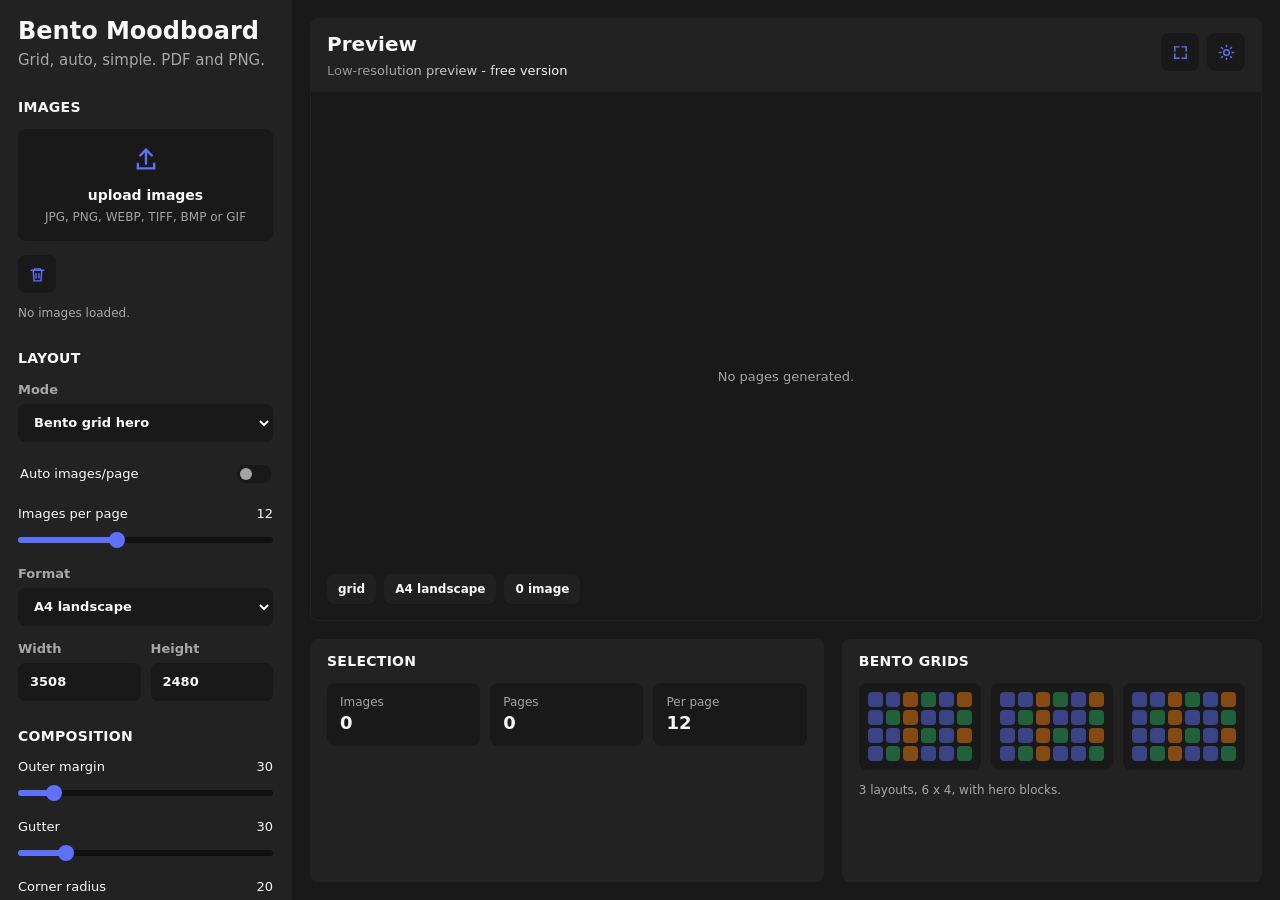
<file: index.html>
<!doctype html>
<html lang="en">
  <head>
    <meta charset="utf-8">
    <meta name="viewport" content="width=device-width, initial-scale=1">
    <title>Bento Moodboard Generator</title>
    <style>
      :root {
        color-scheme: light;
        font-family: Inter, ui-sans-serif, system-ui, -apple-system, BlinkMacSystemFont, "Segoe UI", sans-serif;
        --blue: #1677e8;
        --blue-dark: #0f5fbd;
        --green: #27AE60;
        --red: #EB5757;
        --orange: #e87511;
        --primary: var(--blue);
        --primary-dark: var(--blue-dark);
        --ink: #111827;
        --text: #111827;
        --muted: #4b5563;
        --line: #dfe5ee;
        --subtle-line: #edf1f6;
        --panel: #ffffff;
        --page: #f6f8fb;
        --sidebar: #fbfcfe;
        --field-bg: #ffffff;
        --field-border: #ccd6e1;
        --control-bg: #ffffff;
        --control-bg-hover: #f4f8ff;
        --control-text: #0f5fbd;
        --scene-bg: #ffffff;
        --canvas-bg: #ffffff;
        --radius-control: 6px;
        --radius-field: 7px;
        --radius-card: 8px;
        --card-shadow: 0 3px 16px rgba(17, 24, 39, 0.04);
        --primary-shadow: 0 7px 16px rgba(22, 119, 232, 0.22);
        --primary-gradient: linear-gradient(180deg, #1a83f5 0%, #0f72df 100%);
        --primary-gradient-hover: linear-gradient(180deg, #2490ff 0%, #1069ce 100%);
        --primary-button-text: #ffffff;
      }

      body[data-theme="dark"] {
        color-scheme: dark;
        --bg1: #191919;
        --bg2: #222222;
        --primary: #5D71FC;
        --blue: #5D71FC;
        --blue-dark: #5D71FC;
        --page: var(--bg1);
        --panel: var(--bg2);
        --sidebar: var(--bg2);
        --scene-bg: var(--bg1);
        --canvas-bg: var(--bg1);
        --ink: #f8f8f8;
        --text: #f8f8f8;
        --muted: rgba(248, 248, 248, 0.62);
        --line: transparent;
        --subtle-line: transparent;
        --field-border: transparent;
        --field-bg: var(--bg1);
        --control-bg: var(--bg1);
        --control-bg-hover: var(--bg2);
        --control-text: var(--primary);
        --card-shadow: none;
        --primary-shadow: none;
        --primary-gradient: linear-gradient(180deg, var(--primary) 0%, var(--primary) 100%);
        --primary-gradient-hover: linear-gradient(180deg, var(--primary) 0%, var(--primary) 100%);
      }

      * {
        box-sizing: border-box;
      }

      html,
      body {
        width: 100%;
        height: 100%;
        margin: 0;
        overflow: hidden;
        color: var(--text);
        background: var(--page);
        letter-spacing: 0;
      }

      body,
      button,
      input,
      select {
        font: inherit;
      }

      button,
      input[type="range"],
      input[type="checkbox"],
      select {
        cursor: pointer;
      }

      [hidden] {
        display: none !important;
      }

      .icon-sprite {
        display: none;
      }

      .app-shell {
        display: grid;
        grid-template-columns: clamp(292px, 21vw, 392px) minmax(0, 1fr);
        width: 100vw;
        height: 100vh;
        min-height: 640px;
      }

      .sidebar {
        min-width: 0;
        height: 100vh;
        overflow-y: auto;
        overflow-x: hidden;
        background: var(--sidebar);
        border-right: 1px solid var(--line);
      }

      .sidebar-inner {
        padding: 18px 18px 22px;
      }

      .brand {
        padding: 0 0 14px;
      }

      .brand h1 {
        margin: 0 0 4px;
        font-size: 24px;
        line-height: 1.15;
        font-weight: 850;
      }

      .brand p {
        margin: 0;
        color: var(--muted);
        font-size: 15px;
        line-height: 1.35;
      }

      .control-section {
        padding: 15px 0 12px;
        border-top: 1px solid var(--line);
      }

      .control-section h2,
      .data-card h2 {
        margin: 0;
        font-size: 14px;
        line-height: 1.1;
        font-weight: 800;
        letter-spacing: 0.02em;
        text-transform: uppercase;
      }

      .upload-zone {
        display: grid;
        place-items: center;
        min-height: 112px;
        margin-top: 14px;
        padding: 14px;
        color: var(--muted);
        background: var(--field-bg);
        border: 1px dashed var(--field-border);
        border-radius: var(--radius-card);
        text-align: center;
        cursor: pointer;
        transition: background 160ms ease, border-color 160ms ease, color 160ms ease;
      }

      .upload-zone:hover,
      .upload-zone:focus-within {
        background: var(--control-bg-hover);
      }

      .upload-zone.is-over {
        color: var(--control-text);
        background: var(--control-bg-hover);
        border-color: var(--blue);
      }

      .upload-zone .upload-icon {
        width: 28px;
        height: 28px;
        margin-bottom: 10px;
        color: var(--primary);
        transition: color 160ms ease;
      }

      .upload-zone .upload-icon * {
        fill: none;
        stroke: currentColor;
        stroke-width: 2;
        stroke-linecap: round;
        stroke-linejoin: round;
      }

      .upload-zone strong {
        display: block;
        margin-bottom: 4px;
        color: var(--text);
        font-size: 14px;
      }

      .upload-zone span {
        display: block;
        font-size: 12px;
        line-height: 1.35;
      }

      .file-input {
        display: none;
      }

      .slider-field,
      .select-field,
      .number-row,
      .toggle-field {
        margin-top: 15px;
      }

      .slider-field {
        display: grid;
        grid-template-columns: minmax(0, 1fr) auto;
        gap: 8px 10px;
        width: 100%;
        font-size: 13px;
      }

      .slider-field output {
        min-width: 56px;
        text-align: right;
        color: var(--text);
      }

      .slider-field input {
        grid-column: 1 / -1;
        width: 100%;
        margin: 0;
      }

      input[type="range"] {
        --range-progress: 50%;
        --slider-fill: var(--primary);
        --slider-track: #191919;
        appearance: none;
        height: 22px;
        background: transparent;
        accent-color: var(--slider-fill);
      }

      body[data-theme="dark"] input[type="range"] {
        --slider-track: #111111;
      }

      input[type="range"]::-webkit-slider-runnable-track {
        height: 6px;
        border-radius: 8px;
        background: linear-gradient(90deg, var(--slider-fill) 0%, var(--slider-fill) var(--range-progress), var(--slider-track) var(--range-progress), var(--slider-track) 100%);
      }

      input[type="range"]::-webkit-slider-thumb {
        appearance: none;
        width: 16px;
        height: 16px;
        margin-top: -5px;
        border: 0;
        border-radius: 8px;
        background: var(--slider-fill);
      }

      input[type="range"]::-moz-range-track {
        height: 6px;
        border-radius: 8px;
        background: var(--slider-track);
      }

      input[type="range"]::-moz-range-progress {
        height: 6px;
        border-radius: 8px;
        background: var(--slider-fill);
      }

      input[type="range"]::-moz-range-thumb {
        width: 16px;
        height: 16px;
        border: 0;
        border-radius: 8px;
        background: var(--slider-fill);
      }

      input[type="range"]:disabled {
        opacity: 0.38;
      }

      .toggle-field {
        display: flex;
        align-items: center;
        justify-content: space-between;
        min-height: 34px;
        padding: 0 2px;
        font-size: 13px;
      }

      .toggle-field input {
        width: 34px;
        height: 18px;
        margin: 0;
        appearance: none;
        position: relative;
        flex: 0 0 auto;
        background: var(--control-bg);
        border: 1px solid var(--field-border);
        border-radius: 8px;
      }

      .toggle-field input::before {
        content: "";
        position: absolute;
        top: 2px;
        left: 2px;
        width: 12px;
        height: 12px;
        border-radius: 8px;
        background: var(--muted);
        transition: transform 120ms ease, background 120ms ease;
      }

      .toggle-field input:checked {
        background: var(--blue);
      }

      .toggle-field input:checked::before {
        transform: translateX(16px);
        background: var(--primary-button-text);
      }

      .select-field {
        display: grid;
        gap: 7px;
        color: var(--muted);
        font-size: 13px;
        font-weight: 700;
      }

      .select-field select,
      .field {
        width: 100%;
        height: 38px;
        padding: 0 11px;
        color: var(--text);
        background: var(--field-bg);
        border: 1px solid var(--field-border);
        border-radius: var(--radius-field);
        outline: 0;
      }

      .select-field select:focus,
      .field:focus {
        border-color: var(--blue);
        box-shadow: 0 0 0 2px color-mix(in srgb, var(--blue) 22%, transparent);
      }

      .number-row {
        display: grid;
        grid-template-columns: 1fr 1fr;
        gap: 10px;
      }

      .number-row label {
        display: grid;
        gap: 7px;
        color: var(--muted);
        font-size: 13px;
        font-weight: 700;
      }

      .color-row {
        display: grid;
        grid-template-columns: minmax(0, 1fr) 46px;
        gap: 10px;
        align-items: end;
        margin-top: 15px;
      }

      .color-row label {
        display: grid;
        gap: 7px;
        color: var(--muted);
        font-size: 13px;
        font-weight: 700;
      }

      .color-row input[type="color"] {
        width: 46px;
        height: 38px;
        padding: 2px;
        background: var(--field-bg);
        border: 1px solid var(--field-border);
        border-radius: var(--radius-field);
      }

      .button-row {
        display: flex;
        flex-wrap: wrap;
        gap: 8px;
        margin-top: 14px;
      }

      .button {
        display: inline-flex;
        align-items: center;
        justify-content: center;
        gap: 8px;
        min-width: 42px;
        height: 38px;
        padding: 0 12px;
        color: var(--control-text);
        background: var(--control-bg);
        border: 1px solid var(--field-border);
        border-radius: var(--radius-card);
        font-size: 13px;
        font-weight: 800;
        text-decoration: none;
      }

      .button svg {
        width: 17px;
        height: 17px;
        flex: 0 0 auto;
        stroke: currentColor;
      }

      .button svg * {
        fill: none;
        stroke: currentColor;
        stroke-width: 2;
        stroke-linecap: round;
        stroke-linejoin: round;
      }

      .button.icon-only {
        width: 38px;
        min-width: 38px;
        padding: 0;
      }

      .button:hover {
        background: var(--control-bg-hover);
      }

      .button.primary {
        min-width: 132px;
        color: var(--primary-button-text);
        background: var(--primary-gradient);
        border: 0;
        box-shadow: var(--primary-shadow);
      }

      .button.primary:hover {
        background: var(--primary-gradient-hover);
      }

      .button:disabled {
        cursor: not-allowed;
        opacity: 0.5;
      }

      .download-modal {
        position: fixed;
        inset: 0;
        z-index: 30;
        display: grid;
        place-items: center;
        padding: 20px;
        background: rgba(0, 0, 0, 0.62);
      }

      .download-modal[hidden] {
        display: none !important;
      }

      .download-modal-panel {
        width: min(420px, 100%);
        padding: 18px;
        color: var(--text);
        background: var(--panel);
        border: 1px solid var(--line);
        border-radius: var(--radius-card);
        box-shadow: 0 18px 55px rgba(0, 0, 0, 0.24);
      }

      .download-modal-panel h2 {
        margin: 0 0 8px;
        font-size: 20px;
        line-height: 1.15;
      }

      .download-modal-panel p {
        margin: 0;
        color: var(--muted);
        font-size: 13px;
        line-height: 1.45;
      }

      .download-modal-actions {
        display: flex;
        flex-wrap: wrap;
        gap: 8px;
        margin-top: 16px;
      }

      .workspace {
        min-width: 0;
        height: 100vh;
        padding: 18px;
        overflow: hidden;
        display: grid;
        grid-template-rows: minmax(0, 1fr) clamp(226px, 27vh, 320px);
        gap: 18px;
      }

      .simulation-card,
      .data-card {
        overflow: hidden;
        background: var(--panel);
        border: 1px solid var(--line);
        border-radius: var(--radius-card);
        box-shadow: var(--card-shadow);
      }

      .simulation-card {
        min-height: 0;
        display: grid;
        grid-template-rows: auto minmax(0, 1fr);
      }

      .sim-header {
        min-height: 68px;
        padding: 14px 16px 12px;
        border-bottom: 1px solid var(--subtle-line);
      }

      .header-actions {
        display: flex;
        align-items: center;
        justify-content: flex-end;
        gap: 8px;
        float: right;
      }

      .sim-header h2 {
        margin: 0 0 4px;
        font-size: 20px;
        line-height: 1.15;
      }

      .sim-header p {
        margin: 0;
        color: var(--muted);
        font-size: 13px;
      }

      .sim-header p.low-res-shimmer {
        display: inline-block;
        color: transparent;
        background: linear-gradient(90deg, #8b8b8b 0%, #ffffff 46%, #8b8b8b 100%);
        background-size: 220% 100%;
        -webkit-background-clip: text;
        background-clip: text;
        -webkit-text-fill-color: transparent;
        animation: low-res-sweep 1.8s linear infinite;
      }

      @keyframes low-res-sweep {
        from {
          background-position: 160% 0;
        }

        to {
          background-position: -160% 0;
        }
      }

      .scene-frame {
        position: relative;
        min-height: 0;
        display: grid;
        place-items: stretch;
        padding: 16px;
        background: var(--scene-bg);
      }

      .preview-pages {
        display: grid;
        align-content: start;
        justify-items: center;
        gap: 16px;
        width: 100%;
        height: 100%;
        min-height: 0;
        overflow: auto;
        padding: 8px;
        border-radius: var(--radius-card);
      }

      .preview-page {
        width: min(100%, 1120px);
        background: var(--canvas-bg);
        border: 1px solid var(--subtle-line);
        border-radius: 0;
        box-shadow: var(--card-shadow);
      }

      .preview-page img {
        display: block;
        width: 100%;
        height: auto;
        border-radius: 0;
      }

      .empty-preview {
        align-self: center;
        justify-self: center;
        display: grid;
        place-items: center;
        width: min(760px, 88%);
        aspect-ratio: 1.414 / 1;
        color: var(--muted);
        background: var(--field-bg);
        border: 1px dashed var(--field-border);
        border-radius: var(--radius-card);
        font-size: 13px;
        text-align: center;
      }

      .canvas-overlay {
        position: absolute;
        left: 16px;
        bottom: 16px;
        display: flex;
        flex-wrap: wrap;
        gap: 8px;
        pointer-events: none;
      }

      .custom-grid-panel {
        display: none;
        margin-top: 15px;
      }

      .custom-grid-panel.is-visible {
        display: block;
      }

      .custom-toolbar {
        display: flex;
        align-items: center;
        justify-content: space-between;
        gap: 10px;
        margin-bottom: 10px;
      }

      .custom-toolbar span {
        color: var(--muted);
        font-size: 12px;
        font-weight: 800;
      }

      .custom-actions {
        display: flex;
        gap: 7px;
      }

      .custom-grid {
        display: grid;
        grid-template-columns: repeat(6, minmax(0, 1fr));
        gap: 5px;
        padding: 8px;
        background: var(--field-bg);
        border: 1px solid var(--subtle-line);
        border-radius: var(--radius-card);
      }

      .custom-cell {
        min-width: 0;
        aspect-ratio: 1;
        padding: 0;
        color: var(--text);
        background: var(--cell-color, var(--control-bg));
        border: 1px solid color-mix(in srgb, var(--cell-color, var(--field-border)) 68%, var(--field-border));
        border-radius: 5px;
      }

      .custom-cell:hover {
        filter: brightness(1.08);
      }

      .chip {
        padding: 7px 10px;
        border-radius: var(--radius-card);
        color: var(--text);
        background: color-mix(in srgb, var(--panel) 88%, transparent);
        border: 1px solid var(--line);
        font-size: 12px;
        font-weight: 800;
      }

      .bottom-grid {
        min-height: 0;
        display: grid;
        grid-template-columns: 1.1fr 0.9fr;
        gap: 18px;
      }

      .data-card {
        padding: 14px 16px;
      }

      .selection-card {
        min-height: 0;
        display: grid;
        grid-template-rows: auto auto minmax(0, 1fr);
      }

      .metrics-grid {
        display: grid;
        grid-template-columns: repeat(3, minmax(0, 1fr));
        gap: 10px;
        margin-top: 14px;
      }

      .metric {
        min-width: 0;
        padding: 11px 12px;
        border-radius: var(--radius-card);
        background: var(--field-bg);
        border: 1px solid var(--subtle-line);
      }

      .metric span {
        display: block;
        color: var(--muted);
        font-size: 12px;
      }

      .metric strong {
        display: block;
        margin-top: 4px;
        font-size: 18px;
        line-height: 1.15;
        white-space: nowrap;
      }

      .thumb-grid {
        --thumb-columns: 8;
        --thumb-gap: 14px;
        --thumb-total-gap: 98px;
        display: flex;
        flex-wrap: wrap;
        align-content: start;
        gap: var(--thumb-gap);
        margin-top: 14px;
        min-height: 0;
        overflow-y: auto;
        overflow-x: hidden;
        padding: 2px 6px 12px 2px;
        scrollbar-width: none;
        -ms-overflow-style: none;
      }

      .thumb-grid::-webkit-scrollbar {
        display: none;
      }

      .thumb {
        position: relative;
        flex: 0 0 calc((100% - var(--thumb-total-gap)) / var(--thumb-columns));
        max-width: calc((100% - var(--thumb-total-gap)) / var(--thumb-columns));
        aspect-ratio: 1;
        overflow: hidden;
        background: var(--field-bg);
        border: 1px solid var(--subtle-line);
        border-radius: var(--radius-card);
      }

      .thumb:hover {
        border-color: var(--red);
      }

      .thumb img {
        display: block;
        width: 100%;
        height: 100%;
        object-fit: cover;
      }

      .thumb-remove {
        position: absolute;
        inset: 0;
        display: grid;
        place-items: center;
        padding: 0;
        color: #ffffff;
        background: rgba(235, 87, 87, 0.14);
        border: 0;
        opacity: 0;
      }

      .thumb:hover .thumb-remove,
      .thumb-remove:focus-visible {
        opacity: 1;
      }

      .thumb-remove span {
        display: inline-flex;
        align-items: center;
        justify-content: center;
        width: 36px;
        height: 28px;
        color: #ffffff;
        background: var(--red);
        border-radius: var(--radius-card);
      }

      .thumb-remove svg {
        width: 16px;
        height: 16px;
      }

      .grid-stack {
        display: grid;
        grid-template-columns: repeat(3, minmax(0, 1fr));
        gap: 10px;
        margin-top: 14px;
      }

      .mini-grid {
        display: grid;
        grid-template-columns: repeat(6, 1fr);
        gap: 3px;
        padding: 8px;
        background: var(--field-bg);
        border: 1px solid var(--subtle-line);
        border-radius: var(--radius-card);
      }

      .mini-grid i {
        display: block;
        aspect-ratio: 1;
        border-radius: 4px;
        background: color-mix(in srgb, var(--primary) 55%, var(--field-bg));
        opacity: 0.88;
      }

      .mini-grid i:nth-child(3n) {
        background: color-mix(in srgb, var(--orange) 60%, var(--field-bg));
      }

      .mini-grid i:nth-child(4n) {
        background: color-mix(in srgb, var(--green) 55%, var(--field-bg));
      }

      .status-line {
        min-height: 18px;
        margin-top: 12px;
        color: var(--muted);
        font-size: 12px;
        line-height: 1.35;
      }

      body[data-theme="dark"] .sidebar,
      body[data-theme="dark"] .simulation-card,
      body[data-theme="dark"] .data-card,
      body[data-theme="dark"] .button {
        border-color: transparent;
        box-shadow: none;
      }

      body[data-theme="dark"] .button:hover {
        color: var(--text);
      }

      body[data-theme="dark"] .upload-zone:hover,
      body[data-theme="dark"] .upload-zone:focus-within {
        color: var(--text);
      }

      body.is-fullscreen-preview {
        overflow: hidden;
      }

      body.is-fullscreen-preview .app-shell {
        grid-template-columns: 1fr;
        height: 100vh;
        min-height: 0;
      }

      body.is-fullscreen-preview .sidebar,
      body.is-fullscreen-preview .bottom-grid {
        display: none;
      }

      body.is-fullscreen-preview .workspace {
        grid-template-rows: minmax(0, 1fr);
        gap: 0;
        width: 100vw;
        height: 100vh;
        padding: 0;
      }

      body.is-fullscreen-preview .simulation-card {
        width: 100vw;
        height: 100vh;
        border: 0;
        border-radius: 0;
        box-shadow: none;
      }

      body.is-fullscreen-preview .sim-header {
        background: var(--panel);
      }

      body.is-fullscreen-preview .sim-header p::after {
        content: " - press q to exit";
      }

      body.is-fullscreen-preview .sim-header p.low-res-shimmer::after {
        color: var(--muted);
        -webkit-text-fill-color: var(--muted);
      }

      @media (prefers-reduced-motion: reduce) {
        .sim-header p.low-res-shimmer {
          color: var(--muted);
          background: none;
          -webkit-text-fill-color: currentColor;
          animation: none;
        }
      }

      @media (max-width: 1040px) {
        html,
        body {
          overflow: auto;
        }

        .app-shell {
          grid-template-columns: 1fr;
          height: auto;
          min-height: 100vh;
        }

        .sidebar {
          height: auto;
          border-right: 0;
          border-bottom: 1px solid var(--line);
        }

        .workspace {
          height: auto;
          min-height: 780px;
          grid-template-rows: minmax(520px, 66vh) auto;
        }

        .bottom-grid {
          grid-template-columns: 1fr;
        }

        .thumb-grid {
          --thumb-columns: 6;
          --thumb-total-gap: 70px;
        }
      }

      @media (max-width: 620px) {
        .metrics-grid,
        .grid-stack,
        .number-row {
          grid-template-columns: 1fr;
        }

        .thumb-grid {
          --thumb-columns: 4;
          --thumb-total-gap: 42px;
        }
      }
    </style>
  </head>
  <body data-theme="dark">
    <svg class="icon-sprite" aria-hidden="true">
      <symbol id="icon-trash" viewBox="0 0 24 24">
        <path d="M3 6h18"></path>
        <path d="M8 6V4h8v2"></path>
        <path d="M6 6l1 15h10l1-15"></path>
        <path d="M10 11v6"></path>
        <path d="M14 11v6"></path>
      </symbol>
      <symbol id="icon-sun" viewBox="0 0 24 24">
        <circle cx="12" cy="12" r="4"></circle>
        <path d="M12 2v2"></path>
        <path d="M12 20v2"></path>
        <path d="M4.93 4.93l1.41 1.41"></path>
        <path d="M17.66 17.66l1.41 1.41"></path>
        <path d="M2 12h2"></path>
        <path d="M20 12h2"></path>
        <path d="M6.34 17.66l-1.41 1.41"></path>
        <path d="M19.07 4.93l-1.41 1.41"></path>
      </symbol>
      <symbol id="icon-moon" viewBox="0 0 24 24">
        <path d="M20 14.4A7.8 7.8 0 0 1 9.6 4a8.7 8.7 0 1 0 10.4 10.4z"></path>
      </symbol>
      <symbol id="icon-plus" viewBox="0 0 24 24">
        <path d="M12 5v14"></path>
        <path d="M5 12h14"></path>
      </symbol>
      <symbol id="icon-upload" viewBox="0 0 24 24">
        <path d="M12 16V4"></path>
        <path d="M7 9l5-5 5 5"></path>
        <path d="M5 20h14"></path>
        <path d="M5 20v-4"></path>
        <path d="M19 20v-4"></path>
      </symbol>
      <symbol id="icon-rotate" viewBox="0 0 24 24">
        <path d="M3 12a9 9 0 1 0 3-6.7"></path>
        <path d="M3 4v6h6"></path>
      </symbol>
      <symbol id="icon-dice" viewBox="0 0 24 24">
        <rect x="4" y="4" width="16" height="16" rx="3"></rect>
        <path d="M8.5 8.5h.01"></path>
        <path d="M15.5 8.5h.01"></path>
        <path d="M12 12h.01"></path>
        <path d="M8.5 15.5h.01"></path>
        <path d="M15.5 15.5h.01"></path>
      </symbol>
      <symbol id="icon-download" viewBox="0 0 24 24">
        <path d="M12 3v12"></path>
        <path d="M7 10l5 5 5-5"></path>
        <path d="M5 21h14"></path>
      </symbol>
      <symbol id="icon-fullscreen" viewBox="0 0 24 24">
        <path d="M4 4h6"></path>
        <path d="M4 4v6"></path>
        <path d="M20 4h-6"></path>
        <path d="M20 4v6"></path>
        <path d="M4 20h6"></path>
        <path d="M4 20v-6"></path>
        <path d="M20 20h-6"></path>
        <path d="M20 20v-6"></path>
      </symbol>
      <symbol id="icon-minimize" viewBox="0 0 24 24">
        <path d="M9 4v5H4"></path>
        <path d="M15 4v5h5"></path>
        <path d="M9 20v-5H4"></path>
        <path d="M15 20v-5h5"></path>
      </symbol>
    </svg>
    <div class="app-shell">
      <aside class="sidebar" aria-label="Control panel">
        <div class="sidebar-inner">
          <header class="brand">
            <h1>Bento Moodboard</h1>
            <p>Grid, auto, simple. PDF and PNG.</p>
          </header>

          <section class="control-section">
            <h2>Images</h2>
            <label class="upload-zone" id="dropZone" for="imageInput">
              <svg class="upload-icon" aria-hidden="true"><use href="#icon-upload"></use></svg>
              <span>
                <strong>upload images</strong>
                <span>JPG, PNG, WEBP, TIFF, BMP or GIF</span>
              </span>
            </label>
            <input class="file-input" id="imageInput" type="file" accept="image/*" multiple>
            <div class="button-row">
              <button class="button icon-only" id="clearButton" type="button" aria-label="Clear selection" title="Clear selection">
                <svg aria-hidden="true"><use href="#icon-trash"></use></svg>
              </button>
            </div>
            <div class="status-line" id="fileStatus">No images loaded.</div>
          </section>

          <section class="control-section">
            <h2>Layout</h2>
            <label class="select-field" for="layoutMode">
              <span>Mode</span>
              <select id="layoutMode">
                <option value="grid" selected>Bento grid hero</option>
                <option value="random">Bento random</option>
                <option value="custom">Bento custom</option>
                <option value="auto">Organic bento</option>
                <option value="simple">Simple grid</option>
              </select>
            </label>
            <div class="custom-grid-panel" id="customGridPanel">
              <div class="custom-toolbar">
                <span id="customGridCount">12 blocks</span>
                <div class="custom-actions">
                  <button class="button icon-only" id="randomCustomGrid" type="button" aria-label="Random grid" title="Random grid">
                    <svg aria-hidden="true"><use href="#icon-dice"></use></svg>
                  </button>
                  <button class="button icon-only" id="resetCustomGrid" type="button" aria-label="Reset grid" title="Reset grid">
                    <svg aria-hidden="true"><use href="#icon-rotate"></use></svg>
                  </button>
                </div>
              </div>
              <div class="custom-grid" id="customGrid"></div>
            </div>
            <label class="toggle-field" for="autoImagesPerPage">
              <span>Auto images/page</span>
              <input id="autoImagesPerPage" type="checkbox">
            </label>
            <label class="slider-field" for="imagesPerPage">
              <span>Images per page</span>
              <output id="imagesPerPageValue">12</output>
              <input id="imagesPerPage" type="range" min="1" max="30" step="1" value="12">
            </label>
            <label class="select-field" for="pagePreset">
              <span>Format</span>
              <select id="pagePreset">
                <option value="a4_landscape" selected>A4 landscape</option>
                <option value="a4_portrait">A4 portrait</option>
                <option value="screen_16_9">Screen 16:9</option>
                <option value="iphone">iPhone</option>
                <option value="custom">Custom</option>
              </select>
            </label>
            <div class="number-row">
              <label>Width<input class="field" id="pageWidth" type="number" min="320" max="6000" value="3508" disabled></label>
              <label>Height<input class="field" id="pageHeight" type="number" min="320" max="6000" value="2480" disabled></label>
            </div>
          </section>

          <section class="control-section">
            <h2>Composition</h2>
            <label class="slider-field" for="margin">
              <span>Outer margin</span>
              <output id="marginValue">30</output>
              <input id="margin" type="range" min="0" max="260" step="5" value="30">
            </label>
            <label class="slider-field" for="gap">
              <span>Gutter</span>
              <output id="gapValue">30</output>
              <input id="gap" type="range" min="0" max="180" step="5" value="30">
            </label>
            <label class="slider-field" for="borderRadius">
              <span>Corner radius</span>
              <output id="borderRadiusValue">20</output>
              <input id="borderRadius" type="range" min="0" max="120" step="2" value="20">
            </label>
            <label class="toggle-field" for="fillBlocks">
              <span>Fill blocks</span>
              <input id="fillBlocks" type="checkbox" checked>
            </label>
            <div class="color-row">
              <label>Background color<input class="field" id="backgroundText" type="text" value="#0f0f0f"></label>
              <input id="backgroundColor" type="color" value="#0f0f0f" aria-label="Background color">
            </div>
          </section>

          <section class="control-section">
            <h2>Visual sorting</h2>
            <label class="toggle-field" for="useColorGradient">
              <span>Color gradient</span>
              <input id="useColorGradient" type="checkbox" checked>
            </label>
            <label class="select-field" for="gradientMode">
              <span>Gradient mode</span>
              <select id="gradientMode">
                <option value="accent" selected>Dominant accent</option>
                <option value="default">Hue + light</option>
                <option value="hue_buckets">Darks / colors / grays</option>
                <option value="dark_to_light">Dark to light</option>
                <option value="light_to_dark">Light to dark</option>
                <option value="contrast">Contrast</option>
                <option value="hero">Hero score</option>
              </select>
            </label>
            <label class="slider-field" for="orientationThreshold">
              <span>Orientation threshold</span>
              <output id="orientationThresholdValue">1.20</output>
              <input id="orientationThreshold" type="range" min="1.01" max="2.5" step="0.01" value="1.2">
            </label>
          </section>

          <section class="control-section">
            <h2>Export</h2>
            <label class="toggle-field" for="formatPdf">
              <span>PDF</span>
              <input id="formatPdf" name="format" type="checkbox" value="pdf" checked>
            </label>
            <label class="toggle-field" for="formatPng">
              <span>PNG</span>
              <input id="formatPng" name="format" type="checkbox" value="png">
            </label>
            <div class="button-row">
              <button class="button primary" id="generateButton" type="button">
                <svg aria-hidden="true"><use href="#icon-download"></use></svg>
                Download
              </button>
            </div>
            <div class="status-line" id="statusLine">Ready.</div>
          </section>
        </div>
      </aside>

      <main class="workspace">
        <section class="simulation-card" aria-label="Moodboard preview">
          <header class="sim-header">
            <div class="header-actions">
              <button class="button icon-only" id="fullscreenPreview" type="button" aria-pressed="false" aria-label="Open preview fullscreen" title="Fullscreen">
                <svg aria-hidden="true"><use id="fullscreenIcon" href="#icon-fullscreen"></use></svg>
              </button>
              <button class="button icon-only" id="themeToggle" type="button" aria-pressed="true" aria-label="Change theme" title="Change theme">
                <svg aria-hidden="true"><use id="themeIcon" href="#icon-sun"></use></svg>
              </button>
            </div>
            <h2 id="previewTitle">Preview</h2>
            <p id="previewSubtitle">PNG preview</p>
          </header>
          <div class="scene-frame">
            <div class="empty-preview" id="emptyPreview">No pages generated.</div>
            <div class="preview-pages" id="previewPages" hidden></div>
            <div class="canvas-overlay">
              <span class="chip" id="modeChip">grid</span>
              <span class="chip" id="formatChip">A4 landscape</span>
              <span class="chip" id="countChip">0 images</span>
            </div>
          </div>
        </section>

        <section class="bottom-grid">
          <article class="data-card selection-card">
            <h2>Selection</h2>
            <div class="metrics-grid">
              <div class="metric"><span>Images</span><strong id="metricImages">0</strong></div>
              <div class="metric"><span>Pages</span><strong id="metricPages">0</strong></div>
              <div class="metric"><span>Per page</span><strong id="metricPerPage">12</strong></div>
            </div>
            <div class="thumb-grid" id="thumbGrid"></div>
          </article>

          <article class="data-card">
            <h2>Bento grids</h2>
            <div class="grid-stack" aria-hidden="true">
              <div class="mini-grid" data-grid="1"></div>
              <div class="mini-grid" data-grid="2"></div>
              <div class="mini-grid" data-grid="3"></div>
            </div>
            <div class="status-line" id="gridStatus">3 layouts, 6 x 4, with hero blocks.</div>
          </article>
        </section>
      </main>
    </div>

    <div class="download-modal" id="downloadNotice" role="dialog" aria-modal="true" aria-labelledby="downloadNoticeTitle" hidden>
      <div class="download-modal-panel">
        <h2 id="downloadNoticeTitle">Download access</h2>
        <p>You are using the free online version, so previews are generated in low resolution. High-resolution downloads are part of the paid complete version, coming online soon. In the meantime, contact me at augustin@knighter.io.</p>
        <div class="download-modal-actions">
          <a class="button primary" href="mailto:augustin@knighter.io">Contact Augustin</a>
          <button class="button" id="downloadNoticeClose" type="button">Close</button>
        </div>
      </div>
    </div>

    <script>
      var files = [];
      var objectUrls = [];
      var previewTimer = null;
      var previewAbort = null;
      var previewGeneration = 0;
      var customCells = [];
      var customRects = [];
      var hostedOnline = !/^(localhost|127\.0\.0\.1|0\.0\.0\.0)$/i.test(window.location.hostname);
      var freeImageLimit = 12;
      var defaultCustomRects = [
        { x: 0, y: 0, w: 2, h: 2 },
        { x: 0, y: 2, w: 1, h: 2 },
        { x: 1, y: 2, w: 1, h: 2 },
        { x: 2, y: 0, w: 2, h: 1 },
        { x: 4, y: 0, w: 2, h: 1 },
        { x: 4, y: 1, w: 1, h: 2 },
        { x: 5, y: 1, w: 1, h: 2 },
        { x: 2, y: 1, w: 2, h: 1 },
        { x: 2, y: 2, w: 2, h: 1 },
        { x: 2, y: 3, w: 1, h: 1 },
        { x: 3, y: 3, w: 1, h: 1 },
        { x: 4, y: 3, w: 2, h: 1 }
      ];
      var customPalette = ["#5D71FC", "#e87511", "#27AE60", "#EB5757", "#1677e8", "#1b998b", "#c5d86d", "#f46036"];
      var presetSizes = {
        a4_landscape: [3508, 2480],
        a4_portrait: [2480, 3508],
        screen_16_9: [4096, 2306],
        iphone: [393, 852],
        custom: [3508, 2480]
      };
      var presetLabels = {
        a4_landscape: "A4 landscape",
        a4_portrait: "A4 portrait",
        screen_16_9: "Screen 16:9",
        iphone: "iPhone",
        custom: "Custom"
      };

      var imageInput = document.getElementById("imageInput");
      var dropZone = document.getElementById("dropZone");
      var clearButton = document.getElementById("clearButton");
      var generateButton = document.getElementById("generateButton");
      var fullscreenPreview = document.getElementById("fullscreenPreview");
      var statusLine = document.getElementById("statusLine");
      var fileStatus = document.getElementById("fileStatus");
      var previewPages = document.getElementById("previewPages");
      var emptyPreview = document.getElementById("emptyPreview");
      var thumbGrid = document.getElementById("thumbGrid");
      var customGrid = document.getElementById("customGrid");
      var customGridPanel = document.getElementById("customGridPanel");
      var downloadNotice = document.getElementById("downloadNotice");
      var downloadNoticeClose = document.getElementById("downloadNoticeClose");
      var previewSubtitle = document.getElementById("previewSubtitle");
      var manualImagesPerPage = Number(document.getElementById("imagesPerPage").value);

      function setStatus(message) {
        statusLine.textContent = message;
      }

      if (hostedOnline) {
        previewSubtitle.textContent = "Low-resolution preview - free version";
        previewSubtitle.classList.add("low-res-shimmer");
      }

      function rectsToCells(rects) {
        var cells = new Array(24).fill(0);
        rects.forEach(function(rect, rectIndex) {
          for (var y = rect.y; y < rect.y + rect.h; y += 1) {
            for (var x = rect.x; x < rect.x + rect.w; x += 1) {
              cells[y * 6 + x] = rectIndex % customPalette.length;
            }
          }
        });
        return cells;
      }

      function cellsToRects(cells) {
        var visited = new Set();
        var rects = [];
        // The custom grid is painted cell-by-cell, then adjacent cells with the same color become one bento block.
        for (var y = 0; y < 4; y += 1) {
          for (var x = 0; x < 6; x += 1) {
            var start = y * 6 + x;
            if (visited.has(start)) continue;
            var color = cells[start];
            var width = 1;
            while (x + width < 6 && cells[y * 6 + x + width] === color && !visited.has(y * 6 + x + width)) {
              width += 1;
            }
            var height = 1;
            var canGrow = true;
            while (y + height < 4 && canGrow) {
              for (var xx = x; xx < x + width; xx += 1) {
                var idx = (y + height) * 6 + xx;
                if (cells[idx] !== color || visited.has(idx)) {
                  canGrow = false;
                  break;
                }
              }
              if (canGrow) height += 1;
            }
            for (var yy = y; yy < y + height; yy += 1) {
              for (var markX = x; markX < x + width; markX += 1) {
                visited.add(yy * 6 + markX);
              }
            }
            rects.push({ x: x, y: y, w: width, h: height });
          }
        }
        return rects;
      }

      function syncRectsFromCells() {
        customRects = cellsToRects(customCells);
      }

      function formatRangeValue(input) {
        var value = Number(input.value || 0);
        if (input.id === "orientationThreshold") return value.toFixed(2);
        return String(Math.round(value));
      }

      function updateRange(input, displayValue) {
        var min = Number(input.min || 0);
        var max = Number(input.max || 100);
        var value = Number(input.value || 0);
        var progress = ((value - min) / (max - min)) * 100;
        input.style.setProperty("--range-progress", progress + "%");
        var output = document.getElementById(input.id + "Value");
        if (output) output.value = displayValue === undefined ? formatRangeValue(input) : String(displayValue);
      }

      function updatePresetFields() {
        var preset = document.getElementById("pagePreset").value;
        var widthInput = document.getElementById("pageWidth");
        var heightInput = document.getElementById("pageHeight");
        if (preset !== "custom") {
          widthInput.value = presetSizes[preset][0];
          heightInput.value = presetSizes[preset][1];
          widthInput.disabled = true;
          heightInput.disabled = true;
        } else {
          widthInput.disabled = false;
          heightInput.disabled = false;
        }
        document.getElementById("formatChip").textContent = presetLabels[preset] || "Custom";
      }

      function updateAutoState() {
        var enabled = document.getElementById("autoImagesPerPage").checked;
        var input = document.getElementById("imagesPerPage");
        if (enabled) {
          manualImagesPerPage = Number(input.value) || manualImagesPerPage;
        } else {
          input.value = String(manualImagesPerPage);
          updateRange(input);
        }
        input.disabled = enabled;
        updateMetrics();
      }

      function updateBackgroundFromColor() {
        document.getElementById("backgroundText").value = document.getElementById("backgroundColor").value;
      }

      function updateBackgroundFromText() {
        var value = document.getElementById("backgroundText").value.trim();
        if (/^#[0-9A-Fa-f]{6}$/.test(value)) {
          document.getElementById("backgroundColor").value = value;
        }
      }

      function updateChips() {
        var layout = document.getElementById("layoutMode").value;
        document.getElementById("modeChip").textContent = layout;
        document.getElementById("countChip").textContent = files.length + (files.length > 1 ? " images" : " image");
      }

      function customSlotCount() {
        return customRects.length;
      }

      function autoImagesPerPageValue() {
        if (!files.length) return 0;
        return Math.max(6, Math.min(20, Math.floor(Math.sqrt(files.length) * 3)));
      }

      function constrainImagesPerPage(value) {
        var layout = document.getElementById("layoutMode").value;
        var perPage = Math.max(0, Math.round(Number(value) || 0));
        if (layout === "grid" || layout === "random") perPage = Math.min(perPage, 12);
        if (layout === "custom") perPage = Math.min(perPage, customSlotCount());
        return perPage;
      }

      function syncImagesPerPageDisplay(perPage) {
        var input = document.getElementById("imagesPerPage");
        var outputValue = Math.max(0, Math.round(Number(perPage) || 0));
        if (document.getElementById("autoImagesPerPage").checked) {
          var min = Number(input.min || 1);
          var max = Number(input.max || 30);
          input.value = String(Math.max(min, Math.min(max, outputValue || min)));
        }
        updateRange(input, outputValue);
      }

      function updateMetrics(pageCount, perPageOverride) {
        var auto = document.getElementById("autoImagesPerPage").checked;
        var selectedPerPage = Number(document.getElementById("imagesPerPage").value);
        var generatedPerPage = auto ? autoImagesPerPageValue() : selectedPerPage;
        var perPage = constrainImagesPerPage(perPageOverride || generatedPerPage);
        var pages = pageCount || (files.length ? Math.ceil(files.length / Math.max(1, perPage)) : 0);
        syncImagesPerPageDisplay(perPage);
        document.getElementById("metricImages").textContent = String(files.length);
        document.getElementById("metricPages").textContent = String(pages);
        document.getElementById("metricPerPage").textContent = String(perPage);
        fileStatus.textContent = files.length ? files.length + " image(s) loaded." : "No images loaded.";
        if (onlineFreeLimitExceeded()) {
          fileStatus.textContent = files.length + " images loaded. Free version max: " + freeImageLimit + ".";
        }
        updateChips();
      }

      function clearObjectUrls() {
        objectUrls.forEach(function(url) { URL.revokeObjectURL(url); });
        objectUrls = [];
      }

      function clearPreview() {
        if (previewAbort) previewAbort.abort();
        previewPages.innerHTML = "";
        previewPages.hidden = true;
        emptyPreview.textContent = "No pages generated.";
        emptyPreview.hidden = false;
      }

      function onlineFreeLimitExceeded() {
        return hostedOnline && files.length > freeImageLimit;
      }

      function freeLimitMessage() {
        return "Too many images for the free version. Use " + freeImageLimit + " images or fewer, or contact augustin@knighter.io for the complete version.";
      }

      function showOnlineFreeLimit() {
        if (previewAbort) previewAbort.abort();
        if (previewTimer) clearTimeout(previewTimer);
        previewPages.innerHTML = "";
        previewPages.hidden = true;
        emptyPreview.textContent = freeLimitMessage();
        emptyPreview.hidden = false;
        setStatus("Too many images for the free version.");
      }

      function renderThumbs() {
        clearObjectUrls();
        thumbGrid.innerHTML = "";
        files.forEach(function(file, index) {
          var url = URL.createObjectURL(file);
          objectUrls.push(url);
          var item = document.createElement("div");
          item.className = "thumb";
          var img = document.createElement("img");
          img.alt = file.name;
          img.src = url;
          item.appendChild(img);
          var remove = document.createElement("button");
          remove.className = "thumb-remove";
          remove.type = "button";
          remove.setAttribute("aria-label", "Remove " + file.name);
          remove.innerHTML = '<span><svg aria-hidden="true"><use href="#icon-trash"></use></svg></span>';
          remove.addEventListener("click", function() {
            removeFileAt(index);
          });
          item.appendChild(remove);
          thumbGrid.appendChild(item);
        });
      }

      function setFiles(nextFiles) {
        var incoming = Array.prototype.filter.call(nextFiles, function(file) {
          return file.type.indexOf("image/") === 0 || /\.(jpe?g|png|webp|bmp|gif|tiff?)$/i.test(file.name);
        });
        files = files.concat(incoming);
        renderThumbs();
        updateMetrics();
        if (files.length) {
          if (onlineFreeLimitExceeded()) {
            showOnlineFreeLimit();
            return;
          }
          setStatus("Images ready.");
          schedulePreview(120);
        } else {
          clearPreview();
          setStatus("Ready.");
        }
      }

      function removeFileAt(index) {
        files.splice(index, 1);
        renderThumbs();
        updateMetrics();
        if (files.length) {
          if (onlineFreeLimitExceeded()) {
            showOnlineFreeLimit();
            return;
          }
          schedulePreview(120);
          setStatus("Image removed.");
        } else {
          clearPreview();
          setStatus("Ready.");
        }
      }

      function sortRects(rects) {
        rects.sort(function(a, b) {
          return a.y - b.y || a.x - b.x || (b.w * b.h) - (a.w * a.h);
        });
      }

      function splitRandomRect(rects, target) {
        while (rects.length < target) {
          var candidates = rects.filter(function(rect) { return rect.w > 1 || rect.h > 1; });
          if (!candidates.length) break;
          var rect = candidates[Math.floor(Math.random() * candidates.length)];
          rects.splice(rects.indexOf(rect), 1);
          var splitVertical = rect.w >= rect.h;
          if (rect.w > 1 && rect.h > 1) splitVertical = Math.random() > 0.35 ? rect.w >= rect.h : rect.w < rect.h;
          if (splitVertical && rect.w > 1) {
            var w1 = 1 + Math.floor(Math.random() * (rect.w - 1));
            rects.push({ x: rect.x, y: rect.y, w: w1, h: rect.h });
            rects.push({ x: rect.x + w1, y: rect.y, w: rect.w - w1, h: rect.h });
          } else if (rect.h > 1) {
            var h1 = 1 + Math.floor(Math.random() * (rect.h - 1));
            rects.push({ x: rect.x, y: rect.y, w: rect.w, h: h1 });
            rects.push({ x: rect.x, y: rect.y + h1, w: rect.w, h: rect.h - h1 });
          } else {
            rects.push(rect);
            break;
          }
        }
        sortRects(rects);
        return rects;
      }

      function randomizeCustomGrid() {
        var target = 8 + Math.floor(Math.random() * 7);
        customRects = splitRandomRect([{ x: 0, y: 0, w: 6, h: 4 }], target);
        customCells = rectsToCells(customRects);
        syncRectsFromCells();
        renderCustomGrid();
        schedulePreview(120);
      }

      function resetCustomGrid() {
        customCells = rectsToCells(defaultCustomRects);
        syncRectsFromCells();
        renderCustomGrid();
        schedulePreview(120);
      }

      function renderCustomGrid() {
        syncRectsFromCells();
        customGrid.innerHTML = "";
        for (var index = 0; index < 24; index += 1) {
          var button = document.createElement("button");
          var colorIndex = customCells[index] % customPalette.length;
          button.className = "custom-cell";
          button.style.setProperty("--cell-color", customPalette[colorIndex]);
          button.type = "button";
          button.setAttribute("aria-label", "Cell " + (index + 1));
          button.addEventListener("click", function(cellIndex) {
            return function() {
              customCells[cellIndex] = (customCells[cellIndex] + 1) % customPalette.length;
              syncRectsFromCells();
              renderCustomGrid();
              schedulePreview(120);
            };
          }(index));
          customGrid.appendChild(button);
        }
        document.getElementById("customGridCount").textContent = customSlotCount() + " blocks";
        updateMetrics();
      }

      function updateLayoutMode() {
        var isCustom = document.getElementById("layoutMode").value === "custom";
        customGridPanel.classList.toggle("is-visible", isCustom);
        updateMetrics();
        schedulePreview(180);
      }

      function customGridPayload() {
        return {
          cols: 6,
          rows: 4,
          rects: customRects.map(function(rect) {
            return { x: rect.x, y: rect.y, w: rect.w, h: rect.h };
          })
        };
      }

      function collectParams() {
        var formats = Array.prototype.map.call(document.querySelectorAll('input[name="format"]:checked'), function(input) {
          return input.value;
        });
        if (!formats.length) {
          document.getElementById("formatPdf").checked = true;
          formats = ["pdf"];
        }
        return {
          layoutMode: document.getElementById("layoutMode").value,
          imagesPerPage: Number(document.getElementById("imagesPerPage").value),
          autoImagesPerPage: document.getElementById("autoImagesPerPage").checked,
          pagePreset: document.getElementById("pagePreset").value,
          pageWidth: Number(document.getElementById("pageWidth").value),
          pageHeight: Number(document.getElementById("pageHeight").value),
          margin: Number(document.getElementById("margin").value),
          gap: Number(document.getElementById("gap").value),
          borderRadius: Number(document.getElementById("borderRadius").value),
          fillBlocks: document.getElementById("fillBlocks").checked,
          backgroundColor: document.getElementById("backgroundText").value,
          useColorGradient: document.getElementById("useColorGradient").checked,
          gradientMode: document.getElementById("gradientMode").value,
          orientationThreshold: Number(document.getElementById("orientationThreshold").value),
          customGrid: customGridPayload(),
          formats: formats
        };
      }

      function makePreviewFile(file) {
        return new Promise(function(resolve) {
          if (file.type.indexOf("image/") !== 0) {
            resolve(file);
            return;
          }
          var url = URL.createObjectURL(file);
          var image = new Image();
          image.onload = function() {
            var maxSide = 900;
            var sourceWidth = image.naturalWidth || image.width;
            var sourceHeight = image.naturalHeight || image.height;
            var scale = Math.min(1, maxSide / Math.max(sourceWidth, sourceHeight));
            var canvas = document.createElement("canvas");
            canvas.width = Math.max(1, Math.round(sourceWidth * scale));
            canvas.height = Math.max(1, Math.round(sourceHeight * scale));
            var context = canvas.getContext("2d");
            context.drawImage(image, 0, 0, canvas.width, canvas.height);
            URL.revokeObjectURL(url);
            canvas.toBlob(function(blob) {
              resolve(blob || file);
            }, "image/jpeg", 0.72);
          };
          image.onerror = function() {
            URL.revokeObjectURL(url);
            resolve(file);
          };
          image.src = url;
        });
      }

      function previewFilename(file) {
        return file.name.replace(/\.[^.]+$/, "") + "_preview.jpg";
      }

      function buildFormData() {
        var data = new FormData();
        data.append("params", JSON.stringify(collectParams()));
        files.forEach(function(file) {
          data.append("images", file, file.name);
        });
        return data;
      }

      async function buildPreviewFormData() {
        var data = new FormData();
        data.append("params", JSON.stringify(collectParams()));
        for (var index = 0; index < files.length; index += 1) {
          var previewFile = await makePreviewFile(files[index]);
          data.append("images", previewFile, previewFilename(files[index]));
        }
        return data;
      }

      function schedulePreview(delay) {
        updateMetrics();
        if (previewTimer) clearTimeout(previewTimer);
        if (!files.length) return;
        if (onlineFreeLimitExceeded()) {
          showOnlineFreeLimit();
          return;
        }
        previewTimer = setTimeout(requestPreview, delay || 650);
      }

      async function requestPreview() {
        if (!files.length) return;
        if (onlineFreeLimitExceeded()) {
          showOnlineFreeLimit();
          return;
        }
        previewGeneration += 1;
        var generation = previewGeneration;
        if (previewAbort) previewAbort.abort();
        previewAbort = new AbortController();
        setStatus("Rendering preview...");
        emptyPreview.textContent = "Generating preview...";
        emptyPreview.hidden = false;
        previewPages.hidden = true;
        try {
          var previewBody = hostedOnline ? await buildPreviewFormData() : buildFormData();
          var response = await fetch("/api/preview", { method: "POST", body: previewBody, signal: previewAbort.signal });
          if (!response.ok) {
            var errorPayload = await response.json().catch(function() { return {}; });
            throw new Error(errorPayload.error || "Preview error.");
          }
          var payload = await response.json();
          if (generation !== previewGeneration) return;
          if (!payload.pages || !payload.pages.length) {
            throw new Error("No preview page received.");
          }
          previewPages.innerHTML = "";
          payload.pages.forEach(function(src, index) {
            var page = document.createElement("figure");
            page.className = "preview-page";
            var image = document.createElement("img");
            // Local previews use cached URLs; serverless previews may return inline data URLs.
            image.src = src;
            image.alt = "Moodboard page " + (index + 1);
            image.addEventListener("error", function() {
              setStatus("A preview page could not load.");
            });
            page.appendChild(image);
            previewPages.appendChild(page);
          });
          previewPages.hidden = false;
          emptyPreview.hidden = true;
          updateMetrics(Number(payload.pageCount || 0), Number(payload.imagesPerPage || 0));
          setStatus("PNG preview.");
        } catch (error) {
          if (error.name === "AbortError") return;
          emptyPreview.textContent = error.message;
          emptyPreview.hidden = false;
          previewPages.hidden = true;
          setStatus(error.message);
        }
      }

      function ensureFiles() {
        if (!files.length) {
          setStatus("Add at least one image.");
          return false;
        }
        return true;
      }

      function filenameFromDisposition(disposition) {
        if (!disposition) return "moodboard_bento_export";
        var match = /filename="([^"]+)"/.exec(disposition);
        return match ? match[1] : "moodboard_bento_export";
      }

      async function requestExport() {
        if (hostedOnline) {
          downloadNotice.hidden = false;
          setStatus("Download access opens soon.");
          return;
        }
        if (!ensureFiles()) return;
        setStatus("Generating export...");
        generateButton.disabled = true;
        try {
          var response = await fetch("/api/generate", { method: "POST", body: buildFormData() });
          if (!response.ok) {
            var errorPayload = await response.json().catch(function() { return {}; });
            throw new Error(errorPayload.error || "Generation error.");
          }
          var blob = await response.blob();
          var filename = filenameFromDisposition(response.headers.get("Content-Disposition"));
          var url = URL.createObjectURL(blob);
          var link = document.createElement("a");
          link.href = url;
          link.download = filename;
          document.body.appendChild(link);
          link.click();
          link.remove();
          setTimeout(function() { URL.revokeObjectURL(url); }, 2000);
          var pages = Number(response.headers.get("X-Page-Count") || 0);
          var perPage = Number(response.headers.get("X-Images-Per-Page") || 0);
          updateMetrics(pages, perPage);
          setStatus("Document downloaded.");
        } catch (error) {
          setStatus(error.message);
        } finally {
          generateButton.disabled = false;
        }
      }

      function buildMiniGrids() {
        document.querySelectorAll(".mini-grid").forEach(function(grid) {
          for (var i = 0; i < 24; i += 1) {
            grid.appendChild(document.createElement("i"));
          }
        });
      }

      function updateThemeIcon() {
        var isDark = document.body.dataset.theme === "dark";
        document.getElementById("themeIcon").setAttribute("href", isDark ? "#icon-sun" : "#icon-moon");
      }

      async function setPreviewFullscreen(enabled, options) {
        options = options || {};
        if (enabled && document.activeElement instanceof HTMLElement) document.activeElement.blur();
        document.body.classList.toggle("is-fullscreen-preview", enabled);
        fullscreenPreview.classList.toggle("is-active", enabled);
        fullscreenPreview.setAttribute("aria-pressed", String(enabled));
        fullscreenPreview.setAttribute("aria-label", enabled ? "Exit fullscreen" : "Open preview fullscreen");
        fullscreenPreview.title = enabled ? "Exit fullscreen (q)" : "Fullscreen";
        document.getElementById("fullscreenIcon").setAttribute("href", enabled ? "#icon-minimize" : "#icon-fullscreen");

        if (!options.skipNative) {
          try {
            if (enabled && document.fullscreenEnabled && !document.fullscreenElement) {
              await document.documentElement.requestFullscreen();
            } else if (!enabled && document.fullscreenElement) {
              await document.exitFullscreen();
            }
          } catch (_error) {
            // App-level fullscreen remains available.
          }
        }
      }

      imageInput.addEventListener("change", function(event) {
        setFiles(event.target.files || []);
        imageInput.value = "";
      });

      clearButton.addEventListener("click", function() {
        imageInput.value = "";
        files = [];
        setFiles([]);
      });

      ["dragenter", "dragover"].forEach(function(type) {
        dropZone.addEventListener(type, function(event) {
          event.preventDefault();
          dropZone.classList.add("is-over");
        });
      });

      ["dragleave", "drop"].forEach(function(type) {
        dropZone.addEventListener(type, function(event) {
          event.preventDefault();
          dropZone.classList.remove("is-over");
        });
      });

      dropZone.addEventListener("drop", function(event) {
        setFiles(event.dataTransfer.files || []);
      });

      downloadNoticeClose.addEventListener("click", function() {
        downloadNotice.hidden = true;
      });

      downloadNotice.addEventListener("click", function(event) {
        if (event.target === downloadNotice) downloadNotice.hidden = true;
      });

      generateButton.addEventListener("click", requestExport);
      fullscreenPreview.addEventListener("click", function() {
        setPreviewFullscreen(!document.body.classList.contains("is-fullscreen-preview"));
      });
      document.getElementById("randomCustomGrid").addEventListener("click", randomizeCustomGrid);
      document.getElementById("resetCustomGrid").addEventListener("click", resetCustomGrid);

      document.querySelectorAll('input[type="range"]').forEach(function(input) {
        updateRange(input);
        input.addEventListener("input", function() {
          if (input.id === "imagesPerPage") manualImagesPerPage = Number(input.value) || manualImagesPerPage;
          updateRange(input);
          schedulePreview();
        });
      });

      document.getElementById("pagePreset").addEventListener("change", function() {
        updatePresetFields();
        schedulePreview(180);
      });
      document.getElementById("autoImagesPerPage").addEventListener("change", function() {
        updateAutoState();
        schedulePreview(180);
      });
      document.getElementById("layoutMode").addEventListener("change", updateLayoutMode);
      document.getElementById("backgroundColor").addEventListener("input", function() {
        updateBackgroundFromColor();
        schedulePreview();
      });
      document.getElementById("backgroundText").addEventListener("input", function() {
        updateBackgroundFromText();
        schedulePreview();
      });

      ["fillBlocks", "useColorGradient", "gradientMode", "pageWidth", "pageHeight"].forEach(function(id) {
        document.getElementById(id).addEventListener("change", function() {
          schedulePreview(180);
        });
      });

      document.getElementById("themeToggle").addEventListener("click", function() {
        var next = document.body.dataset.theme === "dark" ? "light" : "dark";
        document.body.dataset.theme = next;
        this.setAttribute("aria-pressed", String(next === "dark"));
        updateThemeIcon();
      });

      document.addEventListener("keydown", function(event) {
        var target = event.target;
        var typing = target instanceof HTMLInputElement || target instanceof HTMLSelectElement || target instanceof HTMLTextAreaElement;
        if (typing) return;
        if (event.key.toLowerCase() === "q" && document.body.classList.contains("is-fullscreen-preview")) {
          event.preventDefault();
          setPreviewFullscreen(false);
        }
      });

      document.addEventListener("fullscreenchange", function() {
        if (!document.fullscreenElement && document.body.classList.contains("is-fullscreen-preview")) {
          setPreviewFullscreen(false, { skipNative: true });
        }
      });

      document.querySelectorAll('input[name="format"]').forEach(function(input) {
        input.addEventListener("change", updateMetrics);
      });

      customCells = rectsToCells(defaultCustomRects);
      syncRectsFromCells();
      buildMiniGrids();
      renderCustomGrid();
      updatePresetFields();
      updateAutoState();
      updateLayoutMode();
      updateThemeIcon();
      updateMetrics();
    </script>
  </body>
</html>
</file>
